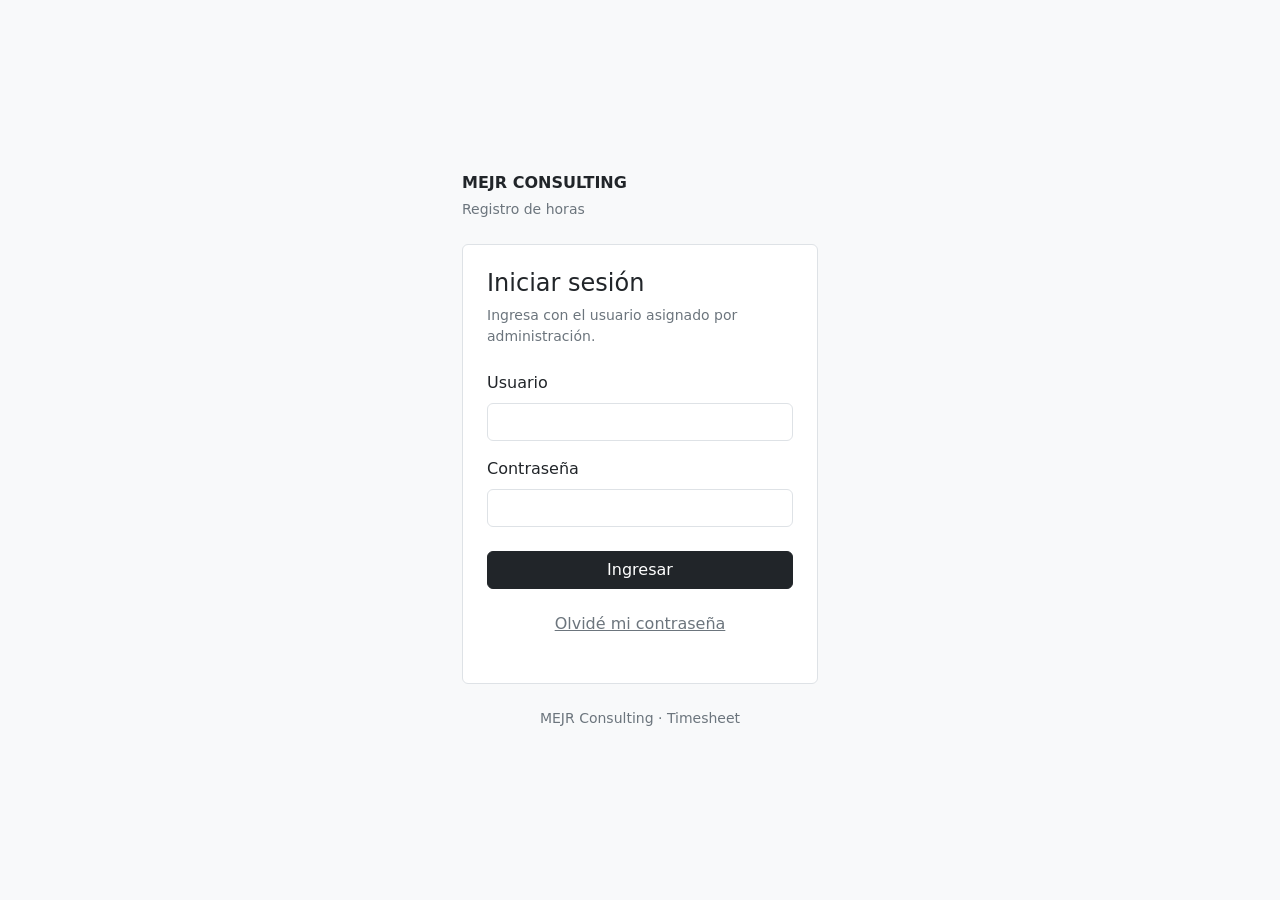
<file: index.html>
<!DOCTYPE html>
<html lang="es">
<head>
  <meta charset="UTF-8">
  <meta name="viewport" content="width=device-width, initial-scale=1">

  <title>Ingresar | MEJR Timesheet</title>

  <!-- Estilos de Bootstrap -->
  <link
    href="https://cdn.jsdelivr.net/npm/bootstrap@5.3.8/dist/css/bootstrap.min.css"
    rel="stylesheet"
    integrity="sha384-sRIl4kxILFvY47J16cr9ZwB07vP4J8+LH7qKQnuqkuIAvNWLzeN8tE5YBujZqJLB"
    crossorigin="anonymous"
  >

  <!-- Nuestro archivo de estilos -->
  <link rel="stylesheet" href="assets/css/styles.css">
  <script src="js/app.js" defer></script>
</head>

<body class="bg-light">

  <main class="container">
    <div class="row justify-content-center align-items-center min-vh-100 py-5">
      <div class="col-12 col-sm-9 col-md-7 col-lg-5 col-xl-4">

        <!-- Nombre de la empresa -->
        <header class="mb-4">
          <p class="fw-bold mb-1">MEJR CONSULTING</p>
          <p class="text-secondary small mb-0">Registro de horas</p>
        </header>

        <!-- Pantalla de ingreso -->
        <section class="bg-white border rounded p-4">
          <h1 class="h4 mb-2">Iniciar sesión</h1>

          <p class="text-secondary small mb-4">
            Ingresa con el usuario asignado por administración.
          </p>

          <form id="login-form">
            <div class="mb-3">
              <label for="usuario" class="form-label">
                Usuario
              </label>

              <input
                type="text"
                class="form-control"
                id="usuario"
                name="usuario"
                autocomplete="username"
                required
              >
            </div>

            <div class="mb-4">
              <label for="password" class="form-label">
                Contraseña
              </label>

              <input
                type="password"
                class="form-control"
                id="password"
                name="password"
                autocomplete="current-password"
                required
              >
            </div>

            <button
              type="button"
              id="ingresar"
              class="btn btn-dark w-100"
            >
              Ingresar
            </button>

            <div class="text-center mt-3">
              <button
                type="button"
                id="recuperar-password"
                class="btn btn-link text-secondary small"
              >
                Olvidé mi contraseña
              </button>
            </div>

            <p
              id="mensaje"
              class="small text-secondary mt-3 mb-0"
              role="status"
            ></p>
          </form>
        </section>

        <footer class="text-center text-secondary small mt-4">
          MEJR Consulting · Timesheet
        </footer>

      </div>
    </div>
  </main>

</body>
</html>
</file>
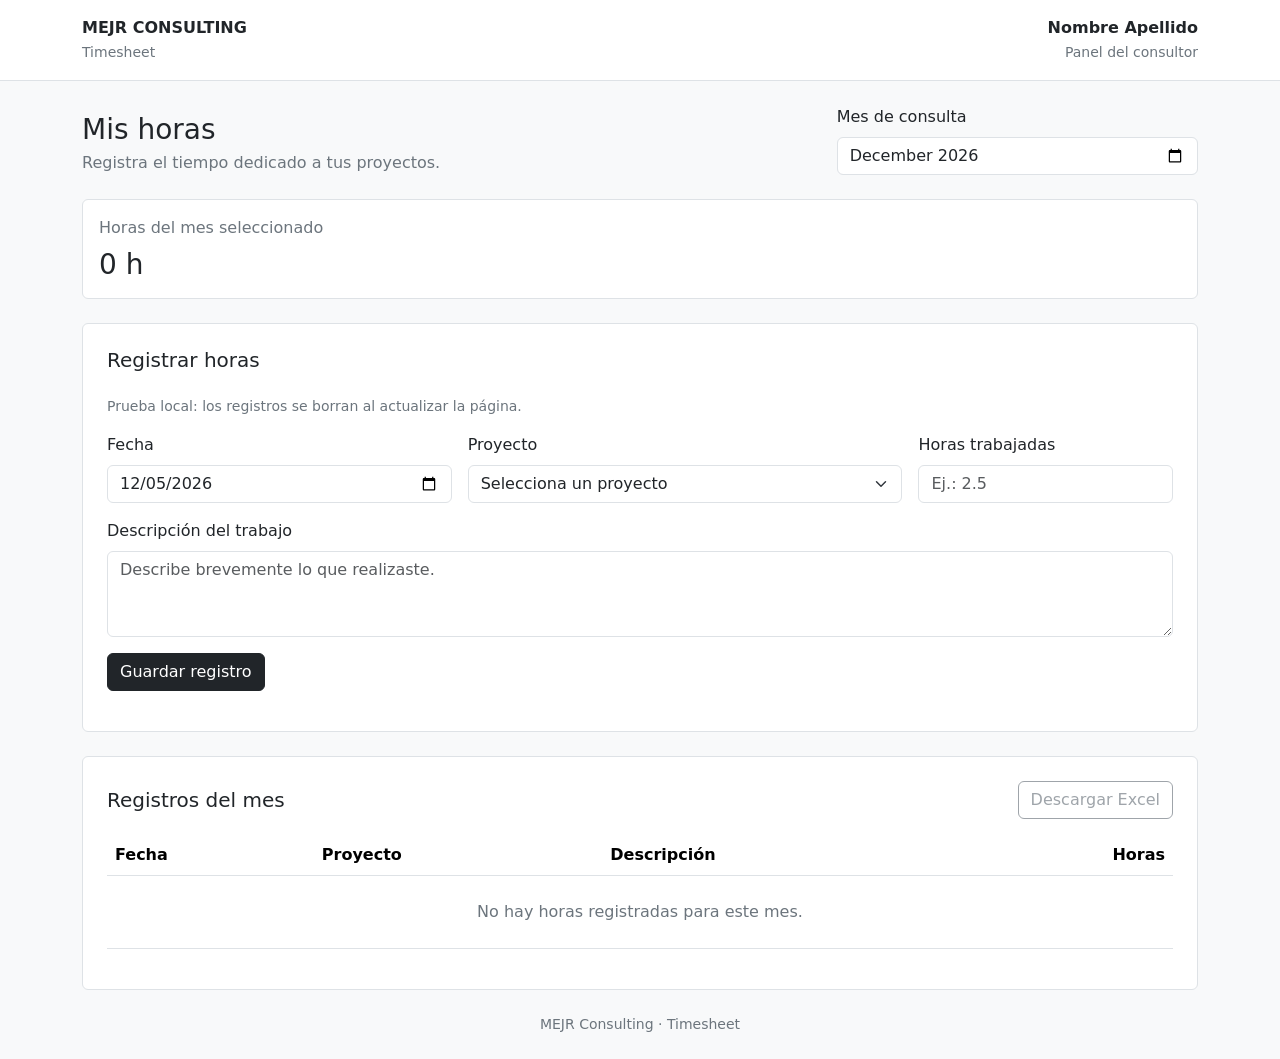
<file: consultor.html>
<!DOCTYPE html>
<html lang="es">
<head>
  <meta charset="UTF-8">
  <meta name="viewport" content="width=device-width, initial-scale=1">

  <title>Mis horas | MEJR Timesheet</title>

  <link
    href="https://cdn.jsdelivr.net/npm/bootstrap@5.3.8/dist/css/bootstrap.min.css"
    rel="stylesheet"
    integrity="sha384-sRIl4kxILFvY47J16cr9ZwB07vP4J8+LH7qKQnuqkuIAvNWLzeN8tE5YBujZqJLB"
    crossorigin="anonymous"
  >

  <link rel="stylesheet" href="assets/css/styles.css">
  <script src="js/consultor.js" defer></script>
</head>

<body class="bg-light">

  <!-- Encabezado -->
  <header class="bg-white border-bottom">
    <div class="container py-3 d-flex flex-wrap gap-3
                justify-content-between align-items-center">

      <div>
        <p class="fw-bold mb-0">MEJR CONSULTING</p>
        <span class="text-secondary small">Timesheet</span>
      </div>

      <div class="text-end">
        <p id="consultor-nombre" class="fw-semibold mb-0">
          Nombre Apellido
        </p>
        <span class="text-secondary small">Panel del consultor</span>
      </div>

    </div>
  </header>

  <main class="container py-4">

    <!-- Mes de consulta -->
    <div class="row align-items-end g-3 mb-4">
      <div class="col-md-8">
        <h1 class="h3 mb-1">Mis horas</h1>
        <p class="text-secondary mb-0">
          Registra el tiempo dedicado a tus proyectos.
        </p>
      </div>

      <div class="col-md-4">
        <label for="mes" class="form-label">Mes de consulta</label>
        <input type="month" id="mes" class="form-control">
      </div>
    </div>

    <!-- Total mensual -->
    <div class="bg-white border rounded p-3 mb-4">
      <span class="text-secondary">Horas del mes seleccionado</span>
      <p id="total-horas" class="h3 mt-2 mb-0">0 h</p>
    </div>

    <!-- Registro de horas -->
    <section class="bg-white border rounded p-4 mb-4">
      <h2 class="h5 mb-4">Registrar horas</h2>

      <p class="small text-secondary">
        Prueba local: los registros se borran al actualizar la página.
      </p>

      <form id="horas-form" method="post">
        <div class="row g-3">

          <div class="col-md-4">
            <label for="fecha" class="form-label">Fecha</label>
            <input
              type="date"
              id="fecha"
              name="fecha"
              class="form-control"
              required
            >
          </div>

          <div class="col-md-5">
            <label for="proyecto" class="form-label">Proyecto</label>
            <select
              id="proyecto"
              name="proyecto"
              class="form-select"
              required
            >
              <option value="">Selecciona un proyecto</option>
              <option value="prueba">
                Proyecto de prueba — demostración
              </option>
            </select>
          </div>

          <div class="col-md-3">
            <label for="horas" class="form-label">Horas trabajadas</label>
            <input
              type="number"
              id="horas"
              name="horas"
              class="form-control"
              min="0.01"
              max="24"
              step="0.01"
              placeholder="Ej.: 2.5"
              required
            >
          </div>

          <div class="col-12">
            <label for="descripcion" class="form-label">
              Descripción del trabajo
            </label>
            <textarea
              id="descripcion"
              name="descripcion"
              class="form-control"
              rows="3"
              placeholder="Describe brevemente lo que realizaste."
              required
            ></textarea>
          </div>

          <div class="col-12">
            <button type="submit" class="btn btn-dark">
              Guardar registro
            </button>

            <p
              id="mensaje-horas"
              class="small text-secondary mt-3 mb-0"
              role="status"
            ></p>
          </div>

        </div>
      </form>
    </section>

    <!-- Historial mensual -->
    <section class="bg-white border rounded p-4">
      <div class="d-flex flex-wrap gap-3
                  justify-content-between align-items-center mb-3">
        <h2 class="h5 mb-0">Registros del mes</h2>

        <button type="button" class="btn btn-outline-secondary" disabled>
          Descargar Excel
        </button>
      </div>

      <div class="table-responsive">
        <table class="table align-middle">
          <thead>
            <tr>
              <th scope="col">Fecha</th>
              <th scope="col">Proyecto</th>
              <th scope="col">Descripción</th>
              <th scope="col" class="text-end">Horas</th>
            </tr>
          </thead>

          <tbody id="tabla-registros">
            <tr>
              <td colspan="4" class="text-center text-secondary py-4">
                No hay horas registradas para este mes.
              </td>
            </tr>
          </tbody>
        </table>
      </div>
    </section>

    <footer class="text-center text-secondary small mt-4">
      MEJR Consulting · Timesheet
    </footer>

  </main>
</body>
</html>
</file>
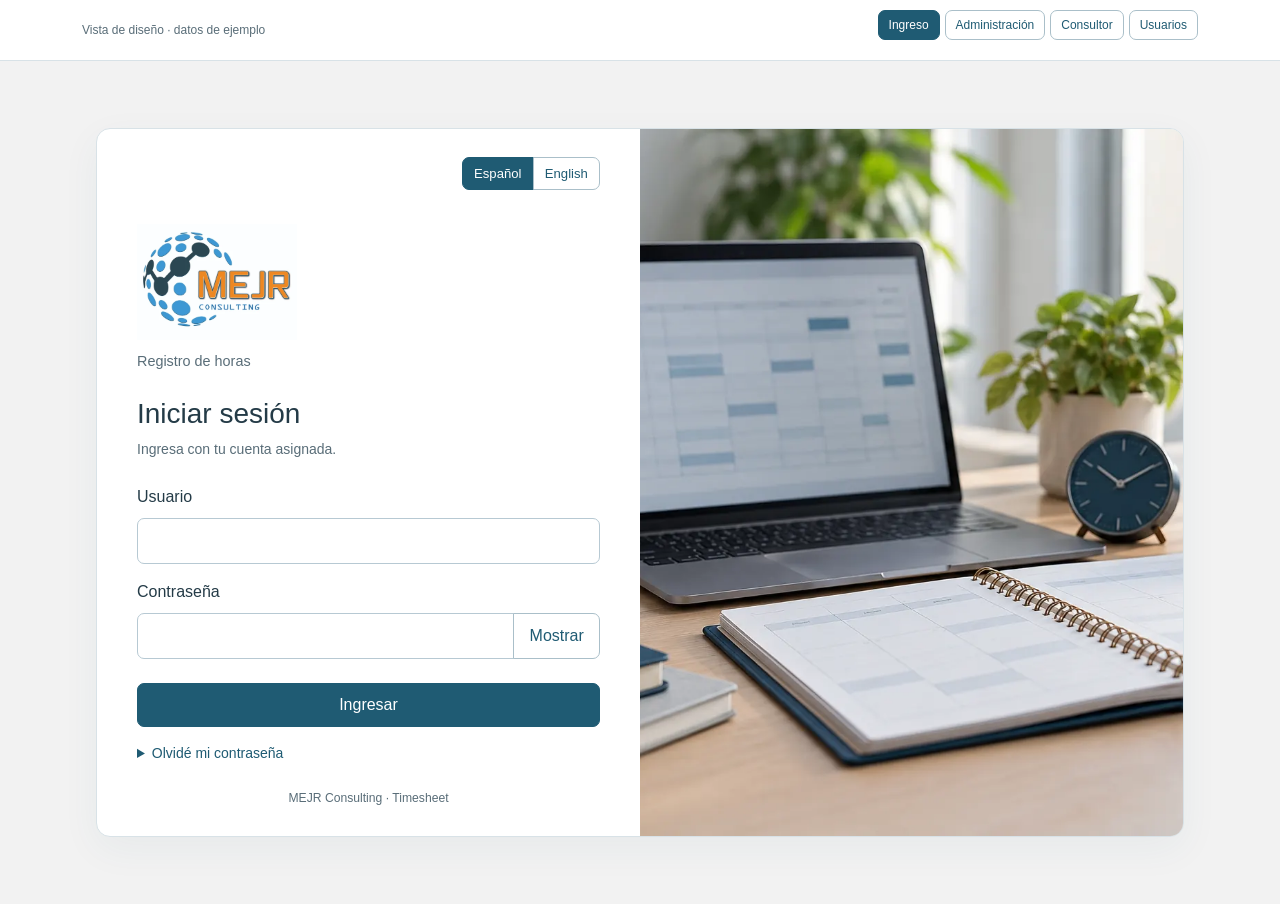
<file: vista-previa.html>
<!doctype html>
<html lang="es">
<head>
  <meta charset="utf-8">
  <meta name="viewport" content="width=device-width, initial-scale=1">
  <title>MEJR Timesheet · Vista de diseño</title>
  <link href="https://cdn.jsdelivr.net/npm/bootstrap@5.3.8/dist/css/bootstrap.min.css" rel="stylesheet" integrity="sha384-sRIl4kxILFvY47J16cr9ZwB07vP4J8+LH7qKQnuqkuIAvNWLzeN8tE5YBujZqJLB" crossorigin="anonymous">
  <link href="assets/css/mejr-marca.css" rel="stylesheet">
  <style>
    .preview-toolbar { background: #fff; border-bottom: 1px solid #d8e2e7; }
    .preview-toolbar .container { display: flex; align-items: center; justify-content: space-between; flex-wrap: wrap; gap: 8px; padding-top: 10px; padding-bottom: 10px; }
    .preview-toolbar p { margin: 0; font-size: 12px; color: #596d78; }
    .preview-toolbar nav { display: flex; gap: 5px; flex-wrap: wrap; }
    .preview-toolbar a { font-size: 12px; padding: 5px 10px; }
    body.mejr-login main.container { min-height: calc(100vh - 57px); }
  </style>
</head>
<body class="bg-light">
  <div id="app"></div>
  <script>
    'use strict';
    const query = new URLSearchParams(location.search);
    const idioma = query.get('idioma') === 'en' ? 'en' : 'es';
    const vista = ['ingreso', 'admin', 'consultor', 'usuarios'].includes(query.get('vista')) ? query.get('vista') : 'ingreso';
    document.documentElement.lang = idioma;
    const t = (es, en) => idioma === 'en' ? en : es;
    const url = (screen, lang = idioma) => '?vista=' + screen + '&idioma=' + lang;
    const system = 'https://localhost:8890/NAMP/';
    const languages = () => `<nav aria-label="${t('Idioma', 'Language')}"><div class="btn-group" role="group" aria-label="${t('Idioma', 'Language')}"><a href="${url(vista, 'es')}" lang="es" class="btn btn-sm ${idioma === 'es' ? 'btn-dark' : 'btn-outline-secondary'}" ${idioma === 'es' ? 'aria-current="true"' : ''}>Español</a><a href="${url(vista, 'en')}" lang="en" class="btn btn-sm ${idioma === 'en' ? 'btn-dark' : 'btn-outline-secondary'}" ${idioma === 'en' ? 'aria-current="true"' : ''}>English</a></div></nav>`;
    const toolbar = `<div class="preview-toolbar"><div class="container"><p>${t('Vista de diseño · datos de ejemplo', 'Design preview · sample data')}</p><nav aria-label="${t('Pantallas de la vista previa', 'Preview screens')}">${[['ingreso', t('Ingreso', 'Sign in')], ['admin', t('Administración', 'Administration')], ['consultor', t('Consultor', 'Consultant')], ['usuarios', t('Usuarios', 'Users')]].map(([screen, title]) => `<a href="${url(screen)}" class="btn btn-sm ${vista === screen ? 'btn-dark' : 'btn-outline-secondary'}" ${vista === screen ? 'aria-current="page"' : ''}>${title}</a>`).join('')}</nav></div></div>`;
    function header(consultor = false) {
      return `<header class="bg-white border-bottom"><div class="container py-3 d-flex flex-wrap gap-3 justify-content-between align-items-center"><p class="fw-bold mb-0">MEJR CONSULTING</p><div class="text-end"><p class="fw-semibold mb-0">${consultor ? 'Ana María Pérez' : 'Marco Silva'}</p><span class="small text-secondary">${consultor ? t('Panel del consultor', 'Consultant dashboard') : t('Panel de administración', 'Administration dashboard')}</span></div></div></header>`;
    }
    function login() {
      return `<main class="container"><div class="row justify-content-center align-items-center min-vh-100 py-5"><div class="col-12 col-sm-9 col-md-7 col-lg-5 col-xl-4"><div class="d-flex justify-content-end mb-4">${languages()}</div><header class="mb-4"><p class="fw-bold mb-1">MEJR CONSULTING</p><p class="text-secondary small mb-0">${t('Registro de horas', 'Time tracking')}</p></header><section class="bg-white border rounded p-4"><h1 class="h4 mb-2">${t('Iniciar sesión', 'Sign in')}</h1><p class="text-secondary small mb-4">${t('Ingresa con tu cuenta asignada.', 'Sign in with your assigned account.')}</p><div class="mb-3"><label for="usuario" class="form-label">${t('Usuario', 'Username')}</label><input id="usuario" class="form-control" autocomplete="off" readonly aria-label="${t('Usuario de ejemplo', 'Sample username')}"></div><div class="mb-4"><label for="password" class="form-label">${t('Contraseña', 'Password')}</label><div class="input-group"><input id="password" type="password" class="form-control" readonly autocomplete="off"><button type="button" id="toggle-password" class="btn btn-outline-secondary" aria-controls="password" aria-pressed="false">${t('Mostrar', 'Show')}</button></div></div><a href="${system}login.php" class="btn btn-dark w-100">${t('Ingresar', 'Sign in')}</a><details class="small text-secondary mt-3"><summary>${t('Olvidé mi contraseña', 'Forgot my password')}</summary><p class="mt-2 mb-0">${t('Solicita el restablecimiento de tu contraseña a administración.', 'Ask your administrator to reset your password.')}</p></details></section><footer class="text-center text-secondary small mt-4">MEJR Consulting · Timesheet</footer></div></div></main>`;
    }
    function dashboard(consultor) {
      const links = consultor ? [
        ['mis-proyectos.php', t('Mis proyectos', 'My projects')],
        ['mis-horas.php', t('Mis horas', 'My hours')],
        ['mis-reportes.php', t('Mi reporte mensual', 'My monthly report')],
        ['cambiar-clave.php', t('Cambiar contraseña', 'Change password')]
      ] : [
        ['usuarios.php', t('Usuarios', 'Users')],
        ['clientes.php', t('Clientes', 'Clients')],
        ['proyectos.php', t('Proyectos', 'Projects')],
        ['asignaciones.php', t('Asignaciones', 'Assignments')],
        ['horas-admin.php', t('Horas registradas', 'Time entries')],
        ['cambiar-clave.php', t('Cambiar contraseña', 'Change password')]
      ];
      return `${header(consultor)}<main class="container py-4"><div class="d-flex justify-content-end mb-3">${languages()}</div><section class="bg-white border rounded p-4"><h1 class="h4">${consultor ? t('Panel del consultor', 'Consultant dashboard') : t('Panel de administración', 'Administration dashboard')}</h1><p class="text-secondary">${t('Has iniciado sesión correctamente.', 'You have signed in successfully.')}</p>${links.map(([path, label], i) => `<a href="${path === 'usuarios.php' ? url('usuarios') : system + path}" class="btn ${i === 0 ? 'btn-dark' : 'btn-outline-dark'} mb-3">${label}</a>`).join('\n')}<div class="mt-3"><a href="${url('ingreso')}" class="btn btn-outline-secondary">${t('Cerrar sesión', 'Sign out')}</a></div></section></main>`;
    }
    function users() {
      return `${header()}<main class="container py-4"><div class="d-flex justify-content-between align-items-center mb-3"><a href="${url('admin')}" class="btn btn-outline-secondary">${t('Volver al panel', 'Back to dashboard')}</a>${languages()}</div><section class="bg-white border rounded p-4"><h1 class="h4">${t('Usuarios', 'Users')}</h1><p class="text-secondary">${t('Administra el acceso de los consultores. Desactivar una cuenta conserva sus horas y asignaciones.', 'Manage consultant access. Deactivating an account preserves its hours and assignments.')}</p><a href="${system}usuarios-crear.php" class="btn btn-dark mb-3">${t('Crear consultor', 'Create consultant')}</a><div class="mb-4"><label for="buscar" class="form-label">${t('Buscar consultor', 'Find a consultant')}</label><div class="row g-2"><div class="col-md-7"><input type="search" id="buscar" class="form-control" placeholder="${t('Nombre, apellido o usuario', 'First name, last name or username')}"></div><div class="col-auto"><button type="button" id="buscar-demo" class="btn btn-dark">${t('Buscar', 'Search')}</button></div><div class="col-auto"><button type="button" id="limpiar-demo" class="btn btn-outline-secondary">${t('Limpiar', 'Clear')}</button></div></div></div><div class="table-responsive"><table class="table align-middle mb-0"><caption>${t('Listado visible solo para administración.', 'This list is visible to administrators only.')}</caption><thead><tr>${[t('Nombre y apellido', 'Full name'), t('Especialidad', 'Specialty'), t('Usuario', 'Username'), t('Rol', 'Role'), t('Estado', 'Status'), t('Acción', 'Action')].map(x=>`<th scope="col">${x}</th>`).join('')}</tr></thead><tbody><tr data-sample-user="jorge blanco jorge.blanco"><td>Jorge Blanco</td><td>SAP ABAP</td><td>jorge.blanco</td><td>${t('Consultor', 'Consultant')}</td><td>${t('Activo', 'Active')}</td><td><a class="btn btn-sm btn-outline-secondary" href="${system}usuarios.php">${t('Editar', 'Edit')}</a></td></tr><tr data-sample-user="ana maria perez ana.perez"><td>Ana María Pérez</td><td>SAP FI/CO</td><td>ana.perez</td><td>${t('Consultor', 'Consultant')}</td><td>${t('Activo', 'Active')}</td><td><a class="btn btn-sm btn-outline-secondary" href="${system}usuarios.php">${t('Editar', 'Edit')}</a></td></tr></tbody></table><p id="sin-resultados" hidden class="text-secondary mt-3">${t('No se encontraron usuarios para esta búsqueda.', 'No users match this search.')}</p></div></section></main>`;
    }
    document.body.className = 'bg-light' + (vista === 'ingreso' ? ' mejr-login' : ['admin', 'consultor'].includes(vista) ? ' mejr-panel' : '');
    document.getElementById('app').outerHTML = toolbar + (vista === 'ingreso' ? login() : vista === 'usuarios' ? users() : dashboard(vista === 'consultor'));
    const showPassword = document.getElementById('toggle-password');
    if (showPassword) showPassword.addEventListener('click', () => {
      const field = document.getElementById('password');
      const visible = field.type === 'password';
      field.type = visible ? 'text' : 'password';
      showPassword.textContent = visible ? t('Ocultar', 'Hide') : t('Mostrar', 'Show');
      showPassword.setAttribute('aria-pressed', String(visible));
    });
    const search = document.getElementById('buscar');
    const normalize = text => text.normalize('NFD').replace(/[\u0300-\u036f]/g, '').toLowerCase().trim();
    function filter() {
      const words = normalize(search.value).split(/\s+/).filter(Boolean);
      let found = 0;
      document.querySelectorAll('[data-sample-user]').forEach(row => {
        const matches = words.every(word => normalize(row.dataset.sampleUser).includes(word));
        row.hidden = !matches;
        if (matches) found++;
      });
      document.getElementById('sin-resultados').hidden = found > 0;
    }
    if (search) {
      document.getElementById('buscar-demo').addEventListener('click', filter);
      document.getElementById('limpiar-demo').addEventListener('click', () => { search.value = ''; filter(); search.focus(); });
      search.addEventListener('keydown', event => { if (event.key === 'Enter') { event.preventDefault(); filter(); } });
    }
  </script>
</body>
</html>
</file>
<file: assets/css/styles.css>
/* Reglas propias del sistema. La marca (mejr-marca.css) se enlaza aparte en cada
   página para que el navegador descargue ambas hojas en paralelo.
   La CSP no permite atributos style= ni <style> en las páginas: todo va aquí. */

/* Ancho de trabajo: las tablas de administración necesitan más que .container. */
body .mejr-ancho { max-width: 1480px; padding-left: 24px; padding-right: 24px; }

/* Barra fija */
body > header.mejr-barra > .mejr-ancho {
  padding-top: 6px;
  padding-bottom: 6px;
  display: flex;
  flex-wrap: wrap;
  align-items: center;
  gap: 8px 20px;
}
body .mejr-logo {
  flex: 0 0 auto;
  width: 92px;
  height: 66px;
  overflow: hidden;
  text-indent: -9999px;
  white-space: nowrap;
  background: url('../img/mejr-logo.webp') center / contain no-repeat;
}
body .mejr-nav {
  display: flex;
  gap: 4px;
  flex: 1 1 auto;
  min-width: 0;
  overflow-x: auto;
}
body .mejr-nav a {
  padding: .5rem .85rem;
  border-radius: 7px;
  color: var(--mejr-muted);
  font-weight: 500;
  text-decoration: none;
  white-space: nowrap;
}
body .mejr-nav a:hover { background: #eaf4fa; color: var(--mejr-petrol); }
body .mejr-nav a[aria-current="page"] { background: var(--mejr-petrol); color: #fff; }
body .mejr-cuenta { display: flex; align-items: center; gap: 12px; margin-left: auto; }

/* Menú de la cuenta con <details>, sin JavaScript */
body .mejr-usuario { position: relative; }
body .mejr-usuario > summary {
  display: flex;
  flex-direction: column;
  align-items: flex-end;
  padding: .3rem 1.4rem .3rem .6rem;
  border-radius: 7px;
  line-height: 1.25;
  list-style: none;
  cursor: pointer;
  position: relative;
}
body .mejr-usuario > summary::-webkit-details-marker { display: none; }
body .mejr-usuario > summary::after {
  content: '';
  position: absolute;
  right: .55rem;
  top: 50%;
  border: 5px solid transparent;
  border-top-color: var(--mejr-petrol);
  border-bottom: 0;
}
body .mejr-usuario > summary:hover { background: #eaf4fa; }
body .mejr-usuario-nombre { font-weight: 600; color: var(--mejr-petrol); }
body .mejr-usuario-rol { font-size: .78rem; color: var(--mejr-muted); }
body .mejr-menu {
  position: absolute;
  right: 0;
  top: calc(100% + 6px);
  z-index: 1030;
  min-width: 220px;
  padding: 6px;
  background: #fff;
  border: 1px solid var(--mejr-line);
  border-radius: 10px;
  box-shadow: 0 8px 24px rgba(31, 91, 115, .12);
}
body .mejr-menu form { margin: 0; }
body .mejr-menu a,
body .mejr-menu button {
  display: block;
  width: 100%;
  padding: .55rem .75rem;
  border: 0;
  border-radius: 6px;
  background: none;
  color: var(--mejr-ink);
  text-align: left;
  text-decoration: none;
}
body .mejr-menu a:hover,
body .mejr-menu button:hover { background: #eaf4fa; }

/* Título de página: texto a la izquierda, una sola acción principal a la derecha */
body .mejr-titulo {
  display: flex;
  flex-wrap: wrap;
  align-items: flex-end;
  justify-content: space-between;
  gap: 12px;
  margin-bottom: 18px;
}
body .mejr-titulo h1 { margin-bottom: 4px; }

/* Acciones por fila, en línea y a la derecha */
body .mejr-acciones {
  display: flex;
  flex-wrap: wrap;
  justify-content: flex-end;
  gap: 6px;
}
body .mejr-acciones form { margin: 0; }
body .mejr-acciones .btn-sm { padding: .26rem .5rem; }
@media (min-width: 1200px) {
  /* En pantallas anchas las acciones de una fila quedan en una sola línea. */
  body .mejr-acciones { flex-wrap: nowrap; }
}
body .table td.mejr-col-acciones { text-align: right; min-width: 200px; }
body .mejr-etiquetas { display: flex; flex-wrap: wrap; gap: 4px; }
body .mejr-etiquetas .badge { font-weight: 500; color: var(--mejr-petrol); background: #eaf4fa; }
body .mejr-numero { text-align: right; white-space: nowrap; font-variant-numeric: tabular-nums; }
body .mejr-col-nombre { min-width: 190px; }
body .mejr-col-acceso { min-width: 210px; overflow-wrap: anywhere; }

/* Tabla agrupada de clientes y proyectos */
body .table tr.mejr-fila-grupo td { background: #f3f7f9; font-weight: 500; }
body .table tr.mejr-fila-hija td:first-child { padding-left: 2rem; }

/* Tarjetas del tablero */
body .mejr-kpis {
  display: grid;
  grid-template-columns: repeat(auto-fit, minmax(170px, 1fr));
  gap: 12px;
  margin-bottom: 20px;
}
body .mejr-kpi {
  padding: 16px 18px;
  background: #fff;
  border: 1px solid var(--mejr-line);
  border-radius: 12px;
}
body .mejr-kpi-etiqueta { font-size: .85rem; color: var(--mejr-muted); margin-bottom: 4px; }
body .mejr-kpi-valor { font-size: 1.45rem; font-weight: 600; color: var(--mejr-petrol); line-height: 1.2; }
body .mejr-kpi-nota { font-size: .8rem; color: var(--mejr-muted); margin-top: 4px; }
body meter.mejr-barra-dato { width: 100%; min-width: 120px; height: 14px; }

/* Secciones de una ficha (consultor, cliente, proyecto) */
body .mejr-ficha-indice { display: flex; flex-wrap: wrap; gap: 6px; margin-bottom: 18px; }
body .mejr-ficha section { scroll-margin-top: 110px; margin-bottom: 20px; }
body .mejr-casillas { max-height: 320px; overflow-y: auto; border: 1px solid var(--mejr-line); border-radius: 8px; padding: 8px 12px; }

@media (max-width: 767.98px) {
  body .mejr-ancho { padding-left: 14px; padding-right: 14px; }
  body .mejr-logo { width: 70px; height: 50px; }
  body .mejr-nav { order: 3; flex-basis: 100%; }
  body .mejr-usuario-nombre { font-size: .9rem; }
  body .table td.mejr-col-acciones { min-width: 160px; }
}
@media print {
  body .mejr-nav, body .mejr-cuenta, body .mejr-acciones { display: none; }
}

/* Fichas de asignaciones: «Proyectos asignados» (consultor.php) y «Consultores asignados»
   (proyecto.php). Un solo diseño para las dos. La tarjeta conserva las clases de Bootstrap
   (bg-white border rounded p-4) para verse igual que las demás; aquí solo se estiliza el
   interior. Sin IDs ni !important: el orden de las hojas es mejr-marca.css y luego esta. */
.mejr-asignacion-titulo {
  display: flex;
  align-items: center;
  gap: 10px;
}

.mejr-asignacion-icono {
  display: inline-grid;
  flex: 0 0 38px;
  place-items: center;
  width: 38px;
  height: 38px;
  border-radius: 10px;
  color: var(--mejr-petrol);
  background: #eaf4f8;
}

.mejr-asignacion-icono svg {
  width: 20px;
  height: 20px;
}

.mejr-asignacion input[data-filtro] {
  max-width: 26rem;
}

body .mejr-asignacion .mejr-casillas {
  max-height: min(25rem, 60vh);
  padding: 6px;
  background: #f8fafb;
  border-radius: 10px;
}

.mejr-asignacion [data-filtro-grupo] > .fw-semibold {
  padding: 6px 10px;
  color: var(--mejr-muted);
  background: #eef3f6;
  border-radius: 6px;
  font-size: .78rem;
}

.mejr-asignacion .mejr-asignacion-opcion {
  position: relative;
  min-height: 0;
  margin: 2px 0;
  padding-left: 0;
}

.mejr-asignacion .mejr-asignacion-opcion .form-check-input {
  position: absolute;
  top: 50%;
  left: 12px;
  float: none;
  margin: 0;
  transform: translateY(-50%);
}

.mejr-asignacion .mejr-asignacion-opcion .form-check-input:checked {
  background-color: var(--mejr-petrol);
  border-color: var(--mejr-petrol);
}

.mejr-asignacion .mejr-asignacion-opcion .form-check-input:focus {
  box-shadow: none;
}

.mejr-asignacion .mejr-asignacion-opcion .form-check-label {
  display: block;
  padding: 10px 10px 10px 38px;
  border: 1px solid transparent;
  border-left-width: 3px;
  border-radius: 6px;
  line-height: 1.4;
  overflow-wrap: anywhere;
  cursor: pointer;
}

.mejr-asignacion .mejr-asignacion-opcion .form-check-label:hover {
  background: #edf3f6;
}

.mejr-asignacion .mejr-asignacion-opcion .form-check-input:checked + .form-check-label {
  color: #19465a;
  background: #e8f3f8;
  border-left-color: var(--mejr-petrol);
  font-weight: 600;
}

.mejr-asignacion .mejr-asignacion-opcion .form-check-input:focus-visible + .form-check-label {
  outline: 2px solid var(--mejr-petrol);
  outline-offset: 2px;
}

@media (max-width: 575.98px) {
  .mejr-asignacion .mejr-asignacion-opcion .form-check-label {
    padding-block: 12px;
  }
}
</file>
<file: assets/css/mejr-marca.css>
/* MEJR Consulting - capa visual para el sistema Timesheet existente. */
/* Colores del manual de marca, pagina 9. */

:root {
  --mejr-blue: #419fd9;
  --mejr-petrol: #1f5b73;
  --mejr-grey: #f2f2f2;
  --mejr-gold: #f2a922;
  --mejr-orange: #f28627;
  --mejr-ink: #243b47;
  --mejr-muted: #596d78;
  --mejr-line: #d8e2e7;
}

body {
  font-family: Roboto, Arial, sans-serif;
  color: var(--mejr-ink);
  line-height: 1.55;
  -webkit-font-smoothing: antialiased;
}
body.bg-light { background-color: var(--mejr-grey) !important; }
body a:not(.btn) { color: var(--mejr-petrol); }
body a:not(.btn):hover { color: #174457; }
body h1, body h2, body h3 { color: var(--mejr-petrol); font-weight: 600; }
body .text-secondary { color: var(--mejr-muted) !important; }

/* Logo del ingreso. El texto original de la marca permanece disponible para lectores de pantalla. */
body.mejr-login header > p.fw-bold {
  display: block;
  flex: 0 0 auto;
  width: 146px;
  height: 104px;
  margin: 0 !important;
  overflow: hidden;
  text-indent: -9999px;
  white-space: nowrap;
  background: #fff url('../img/mejr-logo.webp') center / contain no-repeat;
}
body > header {
  position: sticky;
  top: 0;
  z-index: 1020;
  background: #fff !important;
  border-bottom: 1px solid var(--mejr-line) !important;
}
body > header > .container { padding-top: 5px !important; padding-bottom: 5px !important; }
body main.container, body main.mejr-ancho { padding-bottom: 40px !important; }
body main section.bg-white {
  border-color: var(--mejr-line) !important;
  border-radius: 12px !important;
}
body .btn {
  font-weight: 500;
  border-radius: 7px;
  padding: .59rem .95rem;
  transition: background-color .15s ease, border-color .15s ease, box-shadow .15s ease;
}
body .btn-sm { padding: .32rem .65rem; font-size: .82rem; }
body .btn-dark {
  --bs-btn-color: #fff;
  --bs-btn-bg: var(--mejr-petrol);
  --bs-btn-border-color: var(--mejr-petrol);
  --bs-btn-hover-color: #fff;
  --bs-btn-hover-bg: #174457;
  --bs-btn-hover-border-color: #174457;
  --bs-btn-active-color: #fff;
  --bs-btn-active-bg: #174457;
  --bs-btn-active-border-color: #174457;
  --bs-btn-disabled-bg: var(--mejr-petrol);
  --bs-btn-disabled-border-color: var(--mejr-petrol);
  --bs-btn-focus-shadow-rgb: 65, 159, 217;
}
body .btn-outline-dark, body .btn-outline-secondary {
  --bs-btn-color: var(--mejr-petrol);
  --bs-btn-border-color: #aabfc9;
  --bs-btn-hover-color: var(--mejr-petrol);
  --bs-btn-hover-bg: #eaf4fa;
  --bs-btn-hover-border-color: var(--mejr-blue);
  --bs-btn-active-color: #fff;
  --bs-btn-active-bg: var(--mejr-petrol);
  --bs-btn-active-border-color: var(--mejr-petrol);
  --bs-btn-focus-shadow-rgb: 65, 159, 217;
}
body .btn-group .btn { padding: .35rem .7rem; }
body .form-label { font-weight: 500; color: var(--mejr-ink); }
body .form-control, body .form-select {
  border-color: #b7c9d3;
  border-radius: 7px;
  min-height: 44px;
  color: var(--mejr-ink);
}
body .form-control:focus, body .form-select:focus {
  border-color: var(--mejr-blue);
  box-shadow: 0 0 0 .2rem rgba(65, 159, 217, .18);
}
body :is(a, button, summary):focus-visible {
  outline: 3px solid var(--mejr-petrol);
  outline-offset: 3px;
}
body .form-text, body caption { color: var(--mejr-muted); }
body .table { --bs-table-color: var(--mejr-ink); --bs-table-border-color: var(--mejr-line); }
body .table thead th { color: var(--mejr-petrol); background-color: #f3f7f9; font-weight: 600; padding-top: 13px; padding-bottom: 13px; }
body .table td { padding-top: 13px; padding-bottom: 13px; }
body details summary { color: var(--mejr-petrol); }

/* Ingreso inspirado en la referencia: formulario a la izquierda e imagen a la derecha. */
body.mejr-login main.container {
  min-height: 100vh;
  max-width: 1120px;
  display: flex;
  align-items: center;
  padding: 32px 16px !important;
}
body.mejr-login main.container > .row {
  display: grid;
  grid-template-columns: 1fr 1fr;
  width: 100%;
  min-height: 680px !important;
  margin: 0 !important;
  padding: 0 !important;
  overflow: hidden;
  background: #fff;
  border: 1px solid var(--mejr-line);
  border-radius: 14px;
  box-shadow: 0 12px 38px rgba(31, 91, 115, .055);
}
body.mejr-login main.container > .row::after {
  content: '';
  align-self: stretch;
  background: #e9eef0 url('../img/timesheet.webp') center / cover no-repeat;
}
body.mejr-login main.container > .row > [class*='col-'] {
  width: auto;
  max-width: none;
  padding: 28px 40px;
}
body.mejr-login nav { margin-bottom: 10px !important; }
body.mejr-login header { margin-bottom: 24px !important; }
body.mejr-login header > p.fw-bold { width: 160px; height: 116px; margin-bottom: 10px !important; }
body.mejr-login header > p.text-secondary { font-size: .9rem; }
body.mejr-login main section.bg-white { border: 0 !important; border-radius: 0 !important; padding: 0 !important; }
body.mejr-login h1.h4 { font-size: 1.75rem; line-height: 1.25; }
body.mejr-login .form-control { min-height: 46px; }
body.mejr-login footer { font-size: .76rem !important; }

@media (max-width: 991.98px) {
  body.mejr-login main.container { max-width: 930px; }
  body.mejr-login main.container > .row > [class*='col-'] { padding: 26px; }
}
@media (max-width: 767.98px) {
  body > header > .container { gap: 12px !important; }
  body main.container { padding-top: 22px !important; }
  body main section.bg-white { padding: 22px !important; }
  body.mejr-login main.container { max-width: 540px; padding: 20px 14px !important; }
  body.mejr-login main.container > .row { grid-template-columns: 1fr; min-height: 0 !important; }
  body.mejr-login main.container > .row::after { display: none; }
  body.mejr-login main.container > .row > [class*='col-'] { padding: 24px; }
  body.mejr-login header > p.fw-bold { width: 140px; height: 101px; }
}
@media (prefers-reduced-motion: reduce) {
  body .btn { transition: none; }
}
@media print {
  body > header { position: static; }
}
</file>
